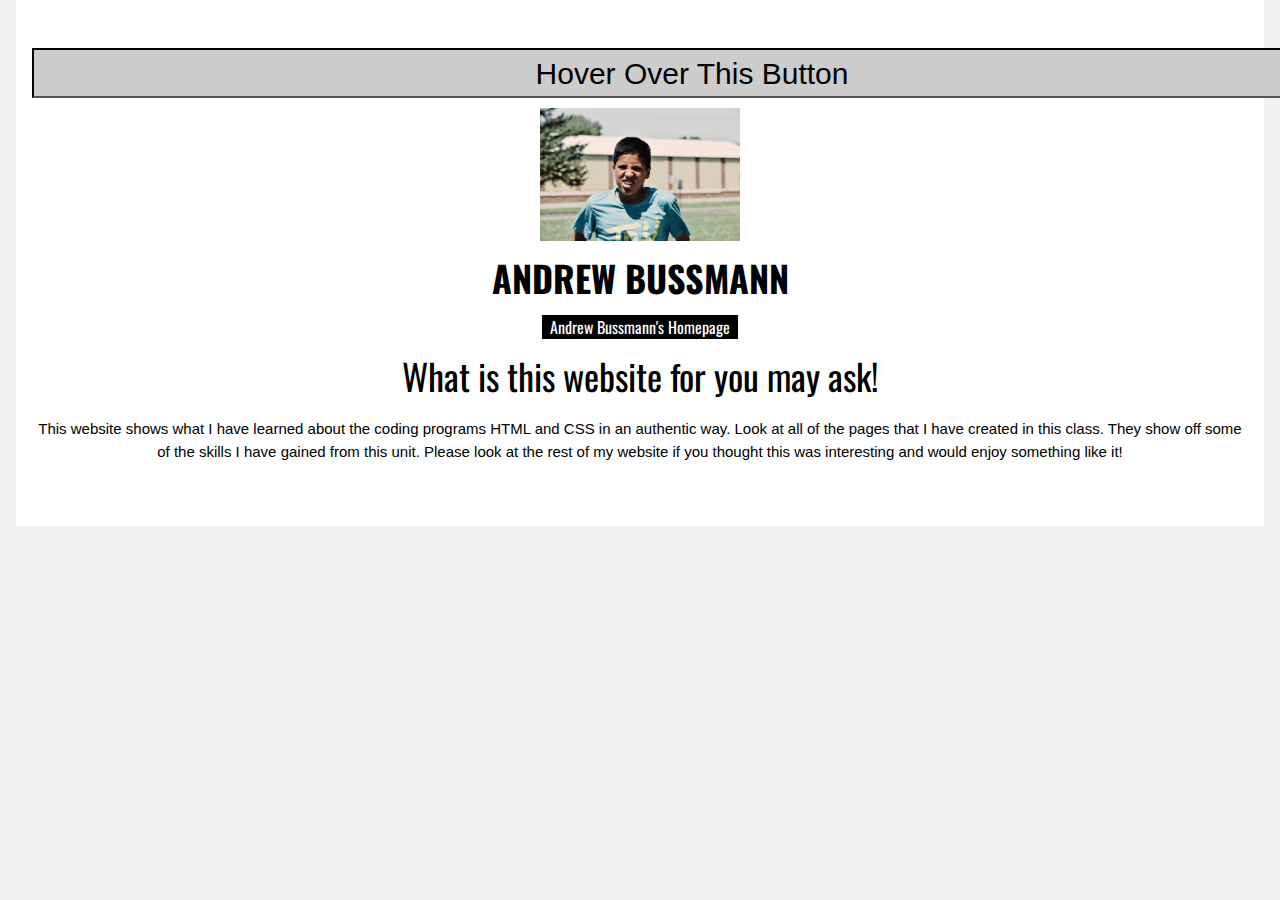
<file: index.html>
<!DOCTYPE html>
<html>
<title>Andrew Bussmann</title>
    
    
    
    <meta name="viewport" content="width=device-width, initial-scale=1">
    <link rel="stylesheet" href="https://www.w3schools.com/w3css/4/w3.css">
    
    
    
    
    
    
    
    
    
<meta charset="UTF-8">
<link rel="stylesheet" href="style.css">
<meta name="viewport" content="width=device-width, initial-scale=1">
<link rel="stylesheet" href="https://www.w3schools.com/lib/w3.css">
<link rel="stylesheet" href="https://fonts.googleapis.com/css?family=Oswald">
<link rel="stylesheet" href="https://fonts.googleapis.com/css?family=Open Sans">
<link rel="stylesheet" href="https://cdnjs.cloudflare.com/ajax/libs/font-awesome/4.7.0/css/font-awesome.min.css">
<style>
    h1,
    h2,
    h3,
    h4,
    h5,
    h6 {
        font-family: "Oswald"
    }
</style>

<body class="w3-light-grey">
    <div class="w3-container w3-center w3-animate-bottom">
    <div class="w3-content" style="max-width:1600px">
        <header class="w3-container w3-center w3-padding-48 w3-white">
           <div class="dropdown">
                <button class="dropbtn">Hover Over This Button</button>
                <div class="dropdown-content">
                    <a href="https://andrewbussmann.github.io/abussmannPortfolio/hobbies.html">Hobbies</a>
                    <a href="https://andrewbussmann.github.io/abussmannPortfolio/projects.html">Projects</a>
                    <a href="https://andrewbussmann.github.io/abussmannPortfolio/pug.html">Dog</a>
                </div>
            </div>
            <h1 class="w3-xxxlarge">
                <style>

                </style>
                <img src="front.JPG" width="200">
                <h1><b>ANDREW BUSSMANN</b></h1>
                <h6><span class="w3-tag">Andrew Bussmann's Homepage</span></h6>
                <div class="w3-justify">
                    <h1>What is this website for you may ask!</h1>
                    <p> This website shows what I have learned about the coding programs HTML and CSS in an authentic way. Look at all of the pages that I have created in this class. They show off some of the skills I have gained from this unit. Please look
                        at the rest of my website if you thought this was interesting and would enjoy something like it!</p>
                    <style>
                        .dropbtn {
                            background-color: #CCCCCC;
                            color: black;
                            width: 1320px;
                            height: 50px;
                            font-size: 30px;
                            border-style: inset;
                            cursor: pointer;
                        }
                        
                        .dropdown {
                            position: center;
                            display: inline-block;
                        }
                        
                        .dropdown-content {
                            display: none;
                            position: center;
                            background-color: #CCCCCC;
                            min-width: 1320px;
                            box-shadow: 0px 8px 16px 0px rgba(0, 0, 0, 0.2);
                            z-index: 1;
                        }
                        
                        .dropdown-content a {
                            color: black;
                            padding: 5px 5px;
                            text-decoration: none;
                            display: block;
                        }
                        
                        .dropdown-content a:hover {
                            background-color: #A9A9A9
                        }
                        
                        .dropdown:hover .dropdown-content {
                            display: block;
                        }
                        
                        .dropdown:hover .dropbtn {
                            background-color: #A9A9A9;
                        }
                        
                        <br><style><body><h6><span class="w3-tag">Want To Know More?</span></h6><style>span {
                            width: 220px;
                            height: 25px;
                        }
                    </style>


</body>

</html>
</file>
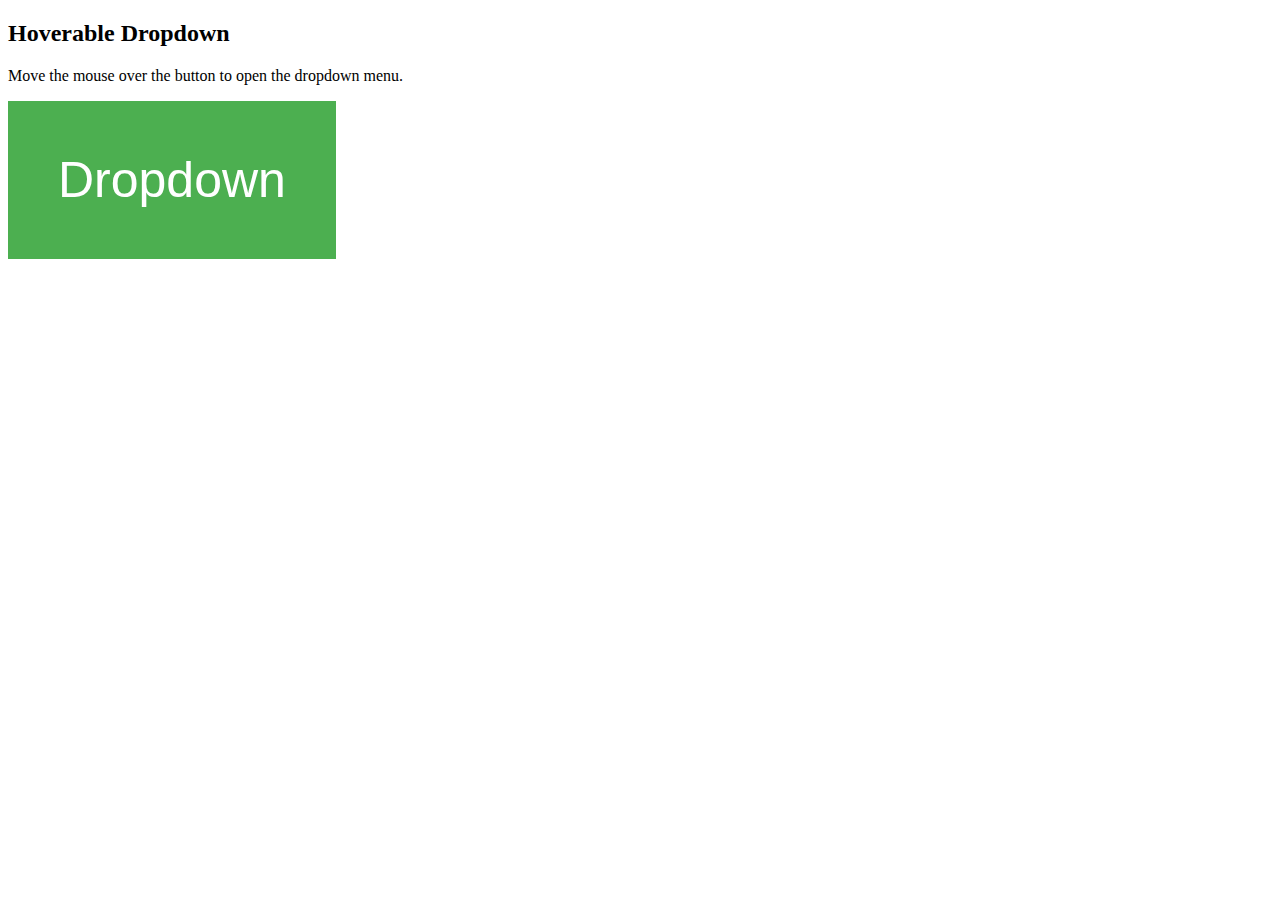
<file: About.html>
<!DOCTYPE html>
<html>
<head>
<style>
.dropbtn {
    background-color: #4CAF50;
    color: white;
    padding: 50px;
    font-size: 50px;
    border: none;
    cursor: pointer;
}

.dropdown {
    position: middle;
    display: inline-block;
}

.dropdown-content {
    display: none;
    position: absolute;
    background-color: #f9f9f9;
    min-width: 160px;
    box-shadow: 0px 8px 16px 0px rgba(0,0,0,0.2);
    z-index: 1;
}

.dropdown-content a {
    color: black;
    padding: 12px 16px;
    text-decoration: none;
    display: block;
}

.dropdown-content a:hover {background-color: #f1f1f1}

.dropdown:hover .dropdown-content {
    display: block;
}

.dropdown:hover .dropbtn {
    background-color: #3e8e41;
}
</style>
</head>
<body>

<h2>Hoverable Dropdown</h2>
<p>Move the mouse over the button to open the dropdown menu.</p>

<div class="dropdown">
  <button class="dropbtn">Dropdown</button>
  <div class="dropdown-content">
    <a href="#">Link 1</a>
    <a href="#">Link 2</a>
    <a href="#">Link 3</a>
  </div>
</div>

</body>
</html>
</file>
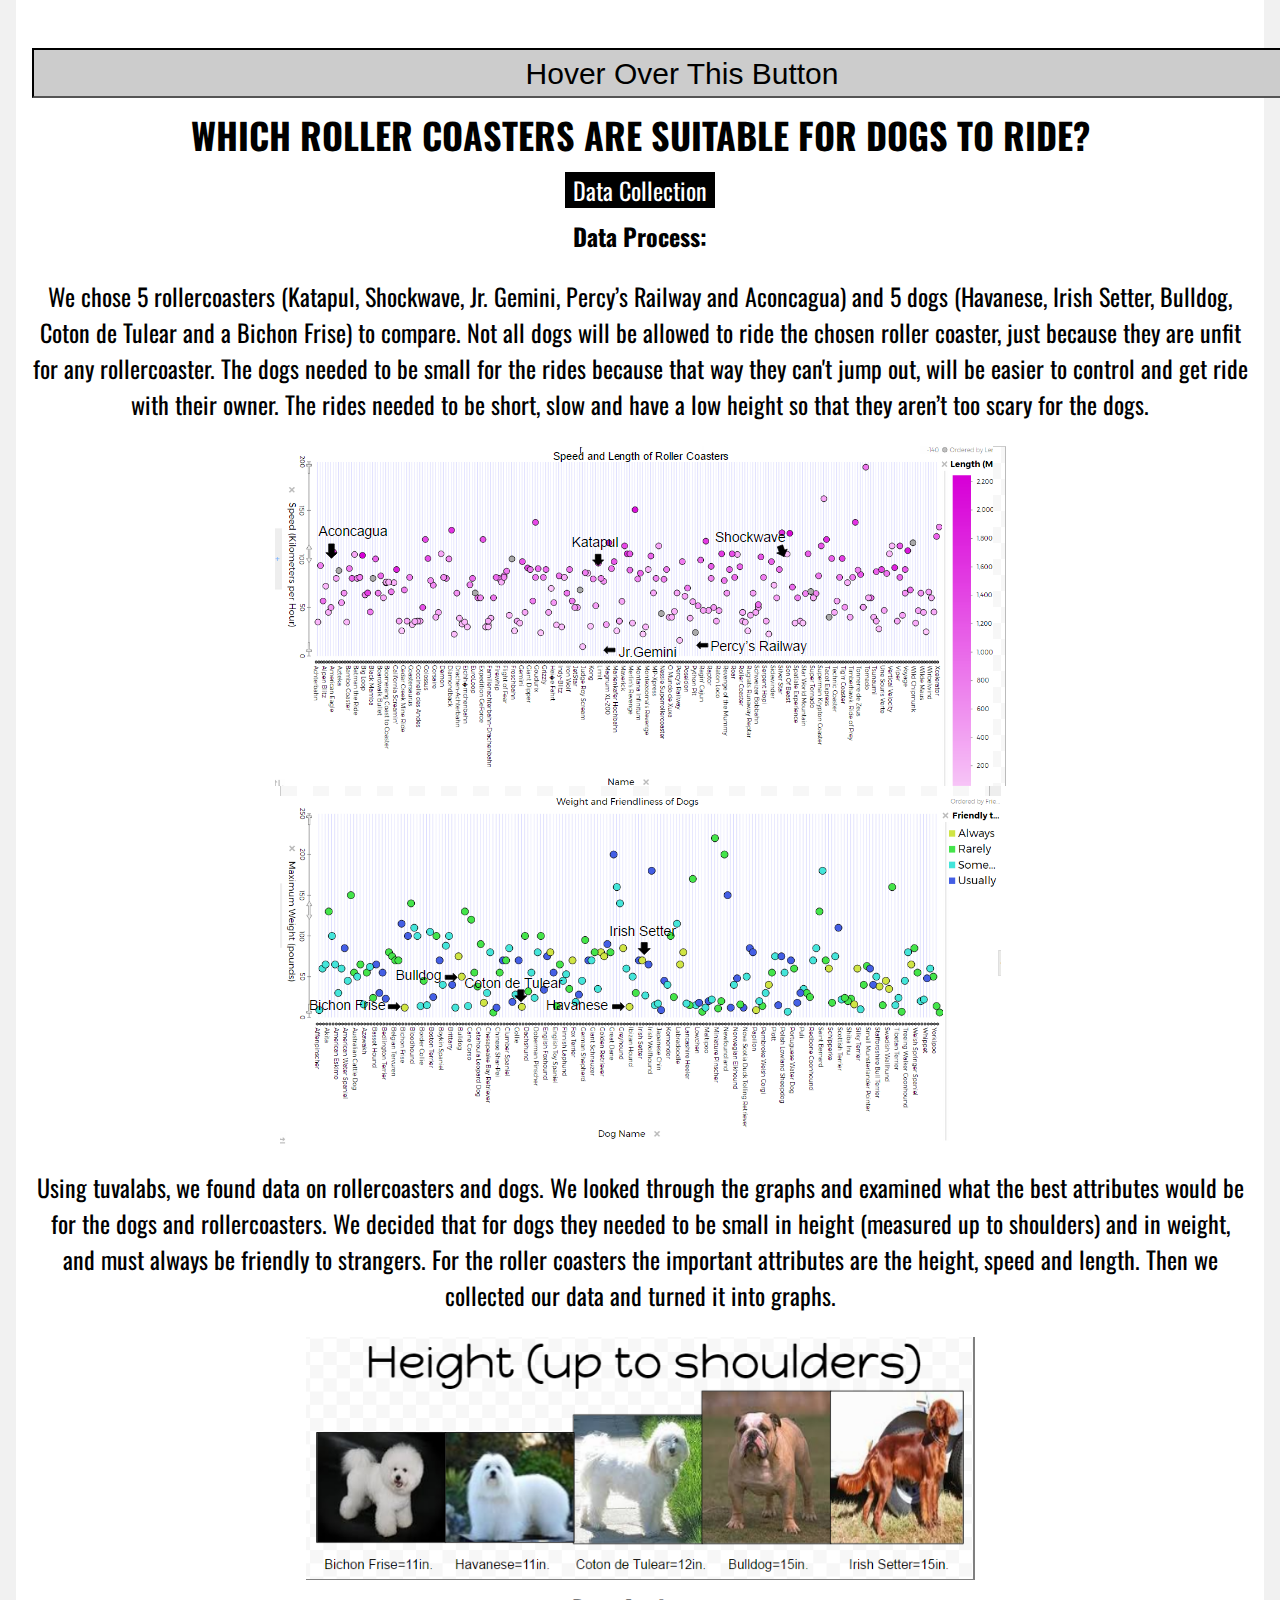
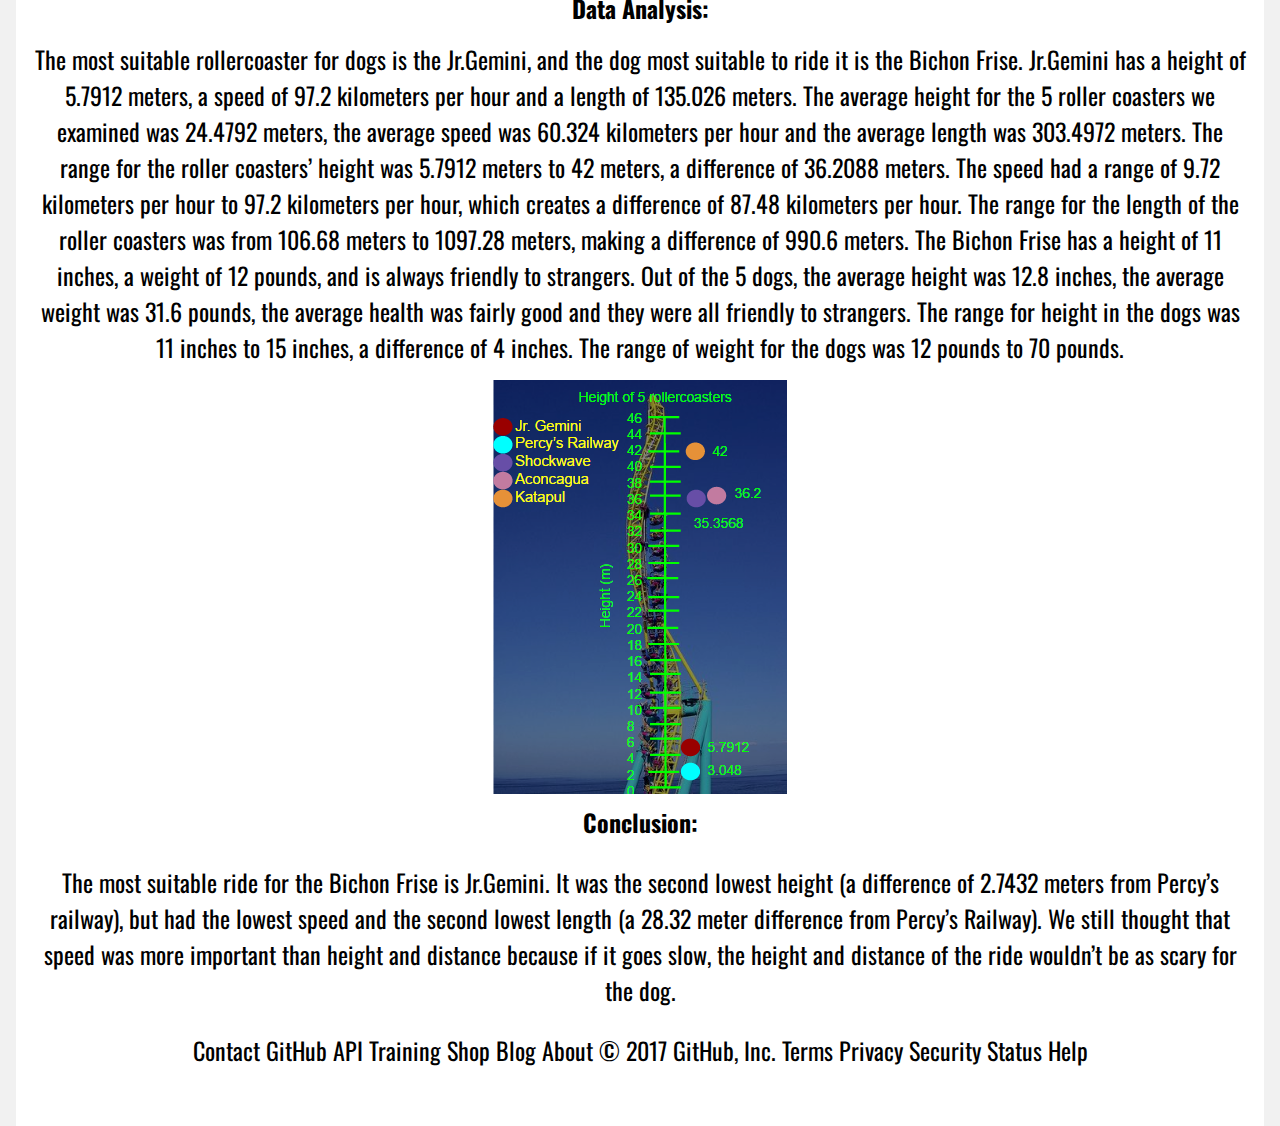
<file: dogcoaster.html>
<!DOCTYPE>
<html>
<head>



 <link rel="stylesheet"href="https://abussmann.github.io/abussmannPortfolio/style.css">
   
 <title> Dogs and Roller Coasters </title>
     <meta name="viewport" content="width=device-width, initial-scale=1">
<link rel="stylesheet" href="https://www.w3schools.com/w3css/4/w3.css">
<meta charset="UTF-8">
<link rel="stylesheet" href="style.css">
<meta name="viewport" content="width=device-width, initial-scale=1">
<link rel="stylesheet" href="https://www.w3schools.com/lib/w3.css">
<link rel="stylesheet" href="https://fonts.googleapis.com/css?family=Oswald">
<link rel="stylesheet" href="https://fonts.googleapis.com/css?family=Open Sans">
<link rel="stylesheet" href="https://cdnjs.cloudflare.com/ajax/libs/font-awesome/4.7.0/css/font-awesome.min.css">
 <style>
    h1,
    h2,
    h3,
    h4,
    h5,
    h6 {
        font-family: "Oswald"
    }
</style>

<body class="w3-light-grey">
    <div class="w3-container w3-center w3-animate-bottom">
    <div class="w3-content" style="max-width:1600px">
        <header class="w3-container w3-center w3-padding-48 w3-white">
           <div class="dropdown">
                <button class="dropbtn">Hover Over This Button</button>
                <div class="dropdown-content">
                  <a href="https://andrewbussmann.github.io/abussmannPortfolio/">Home</a>
                    <a href="https://andrewbussmann.github.io/abussmannPortfolio/hobbies.html">Hobbies</a>
                    <a href="https://andrewbussmann.github.io/abussmannPortfolio/projects.html">Projects</a>
                    <a href="https://andrewbussmann.github.io/abussmannPortfolio/pug.html">Dog</a>
                </div>
            </div>
            <h1 class="w3-xxxlarge">
                <style>

.dropbtn {
background-color: #CCCCCC;
color: black;
width: 1300px;
height: 50px;
font-size: 30px;
border-style: inset;
cursor: pointer;
}
.dropdown {
position: middle;
display: inline-block;
}
.dropdown-content {
display: none;
position: middle;
background-color: #CCCCCC;
min-width: 1300px;
box-shadow: 0px 8px 16px 0px rgba(0,0,0,0.2);
z-index: 1;
}
.dropdown-content a {
color: black;
padding: 5px 5px;
text-decoration: none;
display: block;
}
.dropdown-content a:hover {background-color: #A9A9A9}
.dropdown:hover .dropdown-content {
display: block;
}
.dropdown:hover .dropbtn {
background-color: #A9A9A9;
}
                </style>
 
 <h1><strong> WHICH ROLLER COASTERS ARE SUITABLE FOR DOGS TO RIDE?</strong> </h1>
 <h3><span class="w3-tag">Data Collection</span> <h3>
  


 
  <h3> <b>Data Process: </b><h3>
<p>We chose 5 rollercoasters (Katapul, Shockwave, Jr. Gemini, Percy’s Railway and Aconcagua) and 5 dogs (Havanese, Irish Setter, Bulldog, Coton de Tulear and a Bichon Frise) to compare. Not all dogs will be allowed to ride the chosen roller coaster, just because they are unfit for any rollercoaster. The dogs needed to be small for the rides because that way they can't jump out, will be easier to control and get ride with their owner. The rides needed to be short, slow and have a low height so that they aren’t too scary for the dogs.</p>
 <img src="length.PNG">
 <img src="roller.PNG">

 
  <p>Using tuvalabs, we found data on rollercoasters and dogs. We looked through the graphs and examined what the best attributes would be for the dogs and rollercoasters. We decided that for dogs they needed to be small in height (measured up to shoulders) and in weight, and must always be friendly to strangers. For the roller coasters the important attributes are the height, speed and length. Then we collected our data and turned it into graphs.</p>
   <img src="dogs.PNG">
   <h3> <b>Data Analysis:</b> </h3>
<p><h3>The most suitable rollercoaster for dogs is the Jr.Gemini, and the dog most suitable to ride it is the Bichon Frise. Jr.Gemini has a height of 5.7912 meters, a speed of 97.2 kilometers per hour and a length of 135.026 meters. The average height for the 5 roller coasters we examined was 24.4792 meters, the average speed was 60.324 kilometers per hour and the average length was 303.4972 meters. The range for the roller coasters’ height was 5.7912 meters to 42 meters, a difference of 36.2088 meters. The speed had a range of 9.72 kilometers per hour to 97.2 kilometers per hour, which creates a difference of 87.48 kilometers per hour. The range for the length of the roller coasters was from 106.68 meters to 1097.28 meters, making a difference of 990.6 meters. The Bichon Frise has a height of 11 inches, a weight of 12 pounds, and is always friendly to strangers. Out of the 5 dogs, the average height was 12.8 inches, the average weight was 31.6 pounds, the average health was fairly good and they were all friendly to strangers. The range for height in the dogs was 11 inches to 15 inches, a difference of 4 inches. The range of weight for the dogs was 12 pounds to 70 pounds.</h3></p>
 <img src="hieght.PNG">

 <h3> <b>Conclusion: </b><h3>
  	<p> The most suitable ride for the Bichon Frise is Jr.Gemini. It was the second lowest height (a difference of 2.7432 meters from Percy’s railway), but had the lowest speed and the second lowest length (a 28.32 meter difference from Percy’s Railway). We still thought that speed was more important than height and distance because if it goes slow, the height and distance of the ride wouldn’t be as scary for the dog. </p>

  </head>
 <body>
 </body>
 </html>
 

Contact GitHub API Training Shop Blog About
© 2017 GitHub, Inc. Terms Privacy Security Status Help
</file>
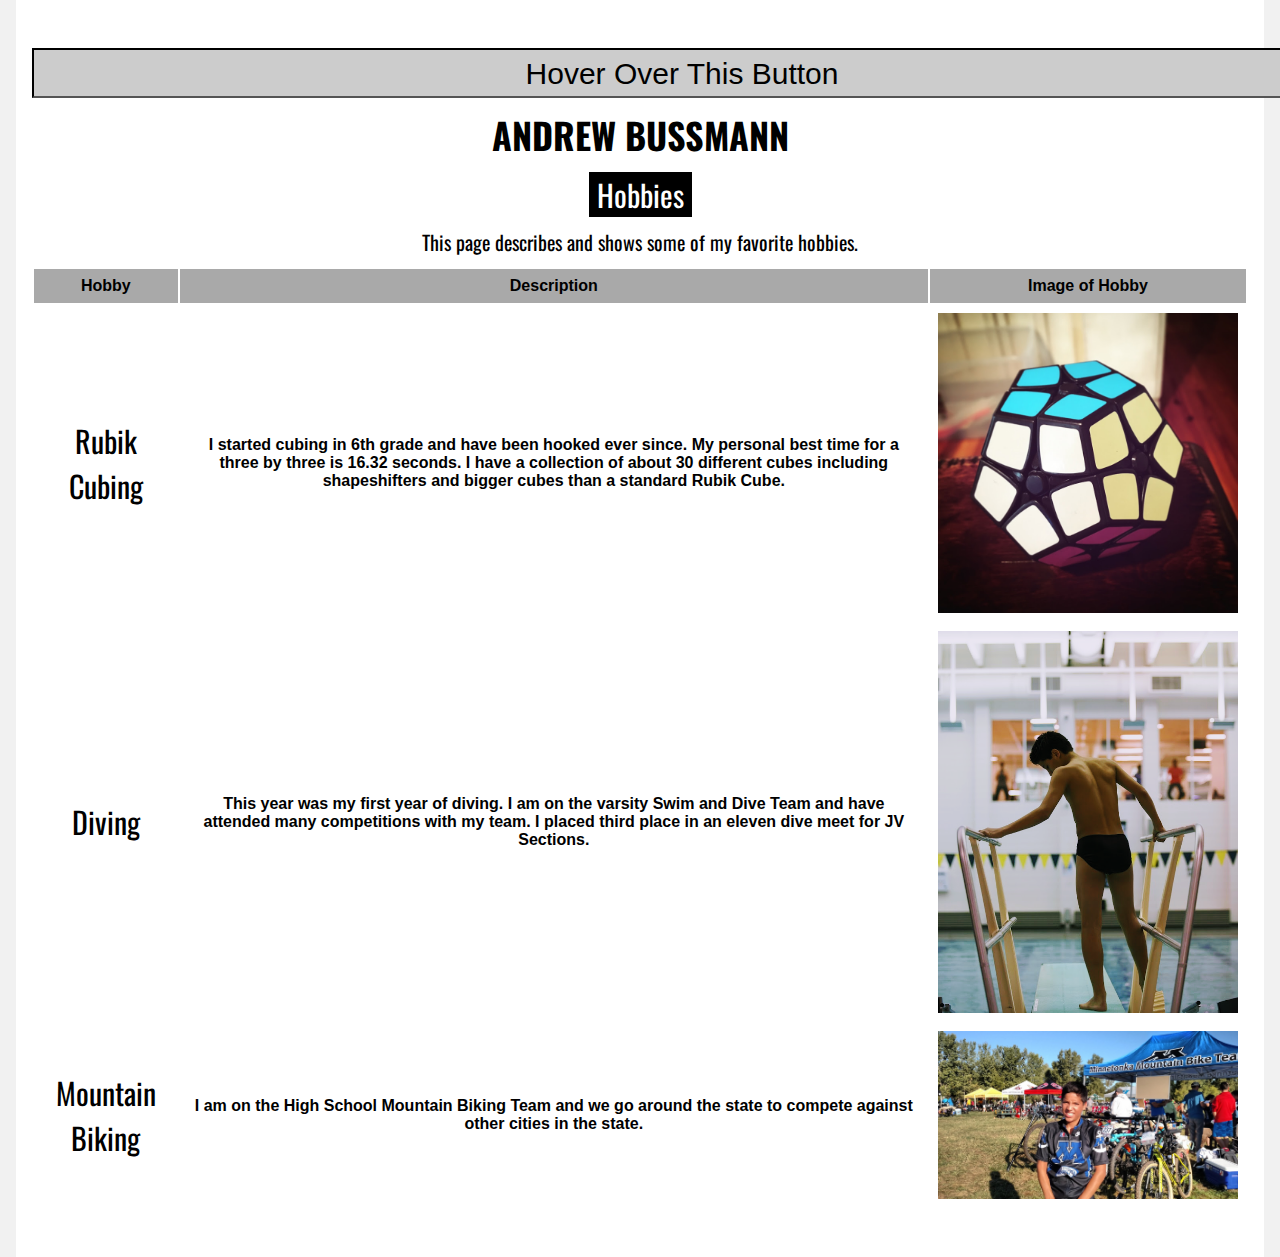
<file: hobbies.html>
<!DOCTYPE>
<html>
<title>Andrew Bussmann</title>
  <meta name="viewport" content="width=device-width, initial-scale=1">
<link rel="stylesheet" href="https://www.w3schools.com/w3css/4/w3.css">
<meta charset="UTF-8">
<link rel="stylesheet" href="style.css">
<meta name="viewport" content="width=device-width, initial-scale=1">
<link rel="stylesheet" href="https://www.w3schools.com/lib/w3.css">
<link rel="stylesheet" href="https://fonts.googleapis.com/css?family=Oswald">
<link rel="stylesheet" href="https://fonts.googleapis.com/css?family=Open Sans">
<link rel="stylesheet" href="https://cdnjs.cloudflare.com/ajax/libs/font-awesome/4.7.0/css/font-awesome.min.css">
<style>
h1,h2,h3,h4,h5,h6 {font-family: "Oswald"}
</style>
<body class="w3-light-grey">
  <div class="w3-container w3-center w3-animate-top">
<div class="w3-content" style="max-width:1600px">
<header class="w3-container w3-center w3-padding-48 w3-white">
<div class="dropdown">
<button class="dropbtn">Hover Over This Button</button>
<div class="dropdown-content">
<a href="https://andrewbussmann.github.io/abussmannPortfolio/">Home</a>
<a href="https://andrewbussmann.github.io/abussmannPortfolio/projects.html">Projects</a>
<a href="https://andrewbussmann.github.io/abussmannPortfolio/pug.html">Dog</a>
</div>
</div>
<h1 class="w3-xxxlarge"><style>
</style><h1><b>ANDREW BUSSMANN</b></h1>
<h2><span class="w3-tag">Hobbies</span></h2>
<h4>This page describes and shows some of my favorite hobbies.</h4>
<style>
.dropbtn {
background-color: #CCCCCC;
color: black;
width: 1300px;
height: 50px;
font-size: 30px;
border-style: inset;
cursor: pointer;
}
.dropdown {
position: middle;
display: inline-block;
}
.dropdown-content {
display: none;
position: middle;
background-color: #CCCCCC;
min-width: 1300px;
box-shadow: 0px 8px 16px 0px rgba(0,0,0,0.2);
z-index: 1;
}
.dropdown-content a {
color: black;
padding: 5px 5px;
text-decoration: none;
display: block;
}
.dropdown-content a:hover {background-color: #A9A9A9}
.dropdown:hover .dropdown-content {
display: block;
}
.dropdown:hover .dropbtn {
background-color: #A9A9A9;
}
<br>
<style>
table {
border-collapse: collapse;
width: 100%;
}
th, td {
text-align: middle;
padding: 8px;
}
tr:nth-child(even){background-color: white}
th {
background-color: #A9A9A9;
color: black;
}
</style>
<body>
<table>
<tr>
<th>Hobby</th>
<th>Description</th>
<th>Image of Hobby</th>
</tr>
<tr>
<td><h2>Rubik Cubing</h2></td>
<td><p><strong>I started cubing in 6th grade and have been hooked ever since. My personal best time for a three by three is 16.32 seconds. I have a collection of about 30 different cubes including shapeshifters and bigger cubes than a standard Rubik Cube.</strong></p></td>
<td><img src="cube.JPG" width="300"> </td>
</tr>
<tr>
<td><h2>Diving</h2></td>
<td><p><strong>This year was my first year of diving. I am on the varsity Swim and Dive Team and have attended many competitions with my team. I placed third place in an eleven dive meet for JV Sections.</strong></p></td>
<td><img src="dive.PNG" width="300"> </td>
</tr>
<tr>
<td><h2>Mountain Biking</h2></td>
<td><p><strong>I am on the High School Mountain Biking Team and we go around the state to compete against other cities in the state.</strong></p></td>
<td><img src="mtn.jpg" width="300"> </td>
</tr>
</table>
</body>
</html>
</file>
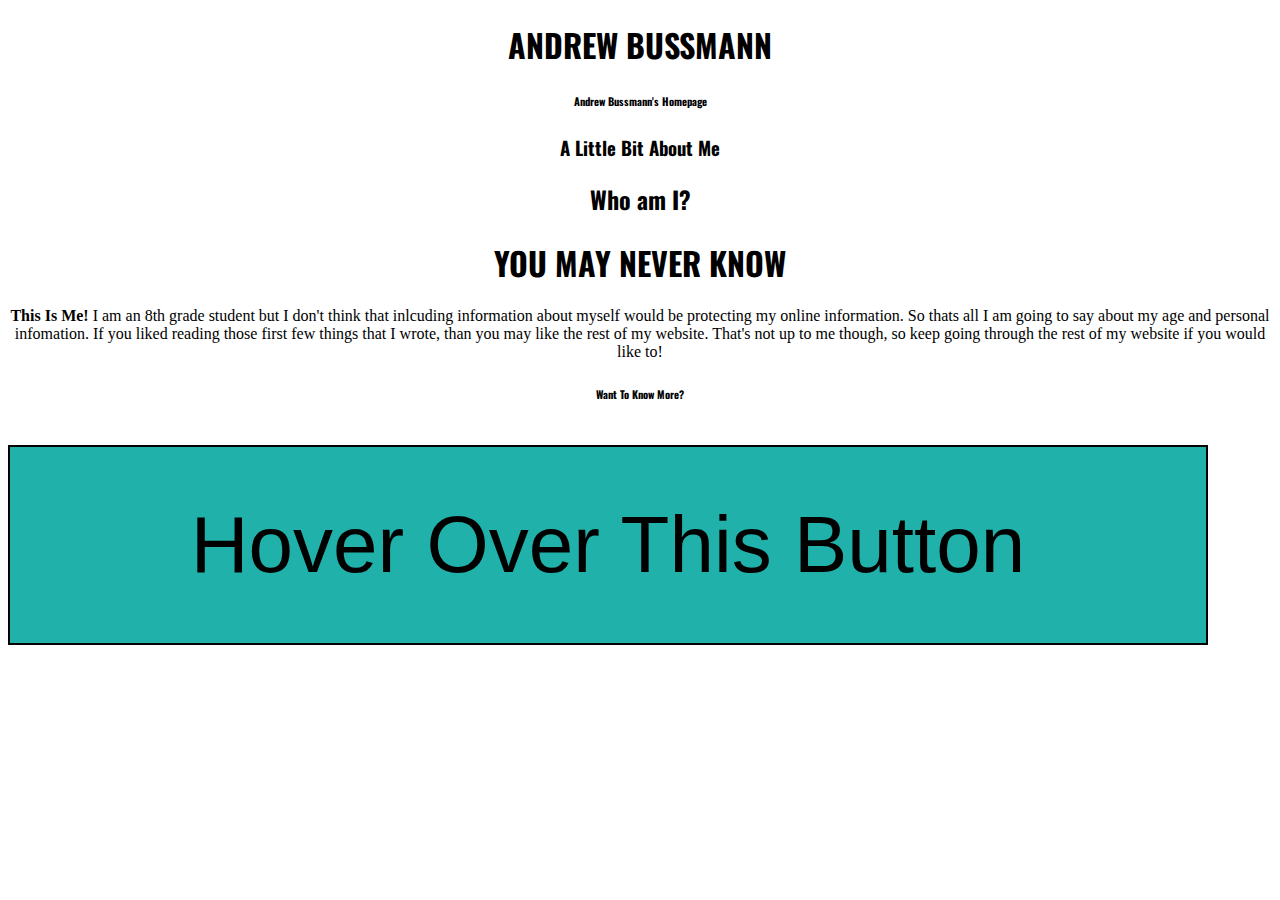
<file: Projects.html>
<!DOCTYPE html>
<html>
<title>Andrew Bussmann</title>
<meta charset="UTF-8">
<link rel="stylesheet" href="style.css">
  <meta name="viewport" content="width=device-width, initial-scale=1">
<link rel="stylesheet" href="https://www.w3schools.com/lib/w3.css">
<link rel="stylesheet" href="https://fonts.googleapis.com/css?family=Oswald">
<link rel="stylesheet" href="https://fonts.googleapis.com/css?family=Open Sans">
<link rel="stylesheet" href="https://cdnjs.cloudflare.com/ajax/libs/font-awesome/4.7.0/css/font-awesome.min.css">
<style>
h1,h2,h3,h4,h5,h6 {font-family: "Oswald"}
  </style>
<body class="w3-light-grey">
<div class="w3-content" style="max-width:1600px">
<header class="w3-container w3-center w3-padding-48 w3-white">
<h1 class="w3-xxxlarge"><style>
</style><h1><b>ANDREW BUSSMANN</b></h1>
<h6><span class="w3-tag">Andrew Bussmann's Homepage</span></h6>
<h3>A Little Bit About Me</h3>
  <h2>Who am I?</h2>
<div class="w3-justify">
  <h1>YOU MAY NEVER KNOW</h1>
<p><strong>This Is Me!</strong> I am an 8th grade student but I don't think that inlcuding 
          information about myself would be protecting my online information. So thats all I am going to say about my age and personal 
  infomation. If you liked reading those first few things that I wrote, than you may like the rest of my website. That's not up to me though, so keep going through the rest of my website if you would like to!
  </p>
 <style>
.dropbtn {
    background-color: #20B2AA;
    color: black;
    width: 1200px;
  height: 200px;
    font-size: 80px;
    border-style: solid;
    cursor: pointer;
}
.dropdown {
    position: middle;
    display: inline-block;
}
.dropdown-content {
    display: none;
    position: absolute;
    background-color: #20B2AA;
    min-width: 160px;
    box-shadow: 0px 8px 16px 0px rgba(0,0,0,0.2);
    z-index: 1;
}
.dropdown-content a {
    color: black;
    padding: 12px 16px;
    text-decoration: none;
    display: block;
}
.dropdown-content a:hover {background-color: #0000FF}
.dropdown:hover .dropdown-content {
    display: block;
}
.dropdown:hover .dropbtn {
    background-color: #20B2AA;
}
</style>
<body>
  <h6><span class="w3-tag">Want To Know More?</span></h6>
<style>
        span {
  width: 250px;
  height: 25px;
   } 
  </style>
  <br>

<div class="dropdown">
  <button class="dropbtn">Hover Over This Button</button>
  <div class="dropdown-content">
    <a href="https://andrewbussmann.github.io/abussmannPortfolio/About.html">About</a>
    <a href="#">Link 2</a>
    <a href="#">Link 3</a>
  </div>
</div>
</body>
</html>
</file>
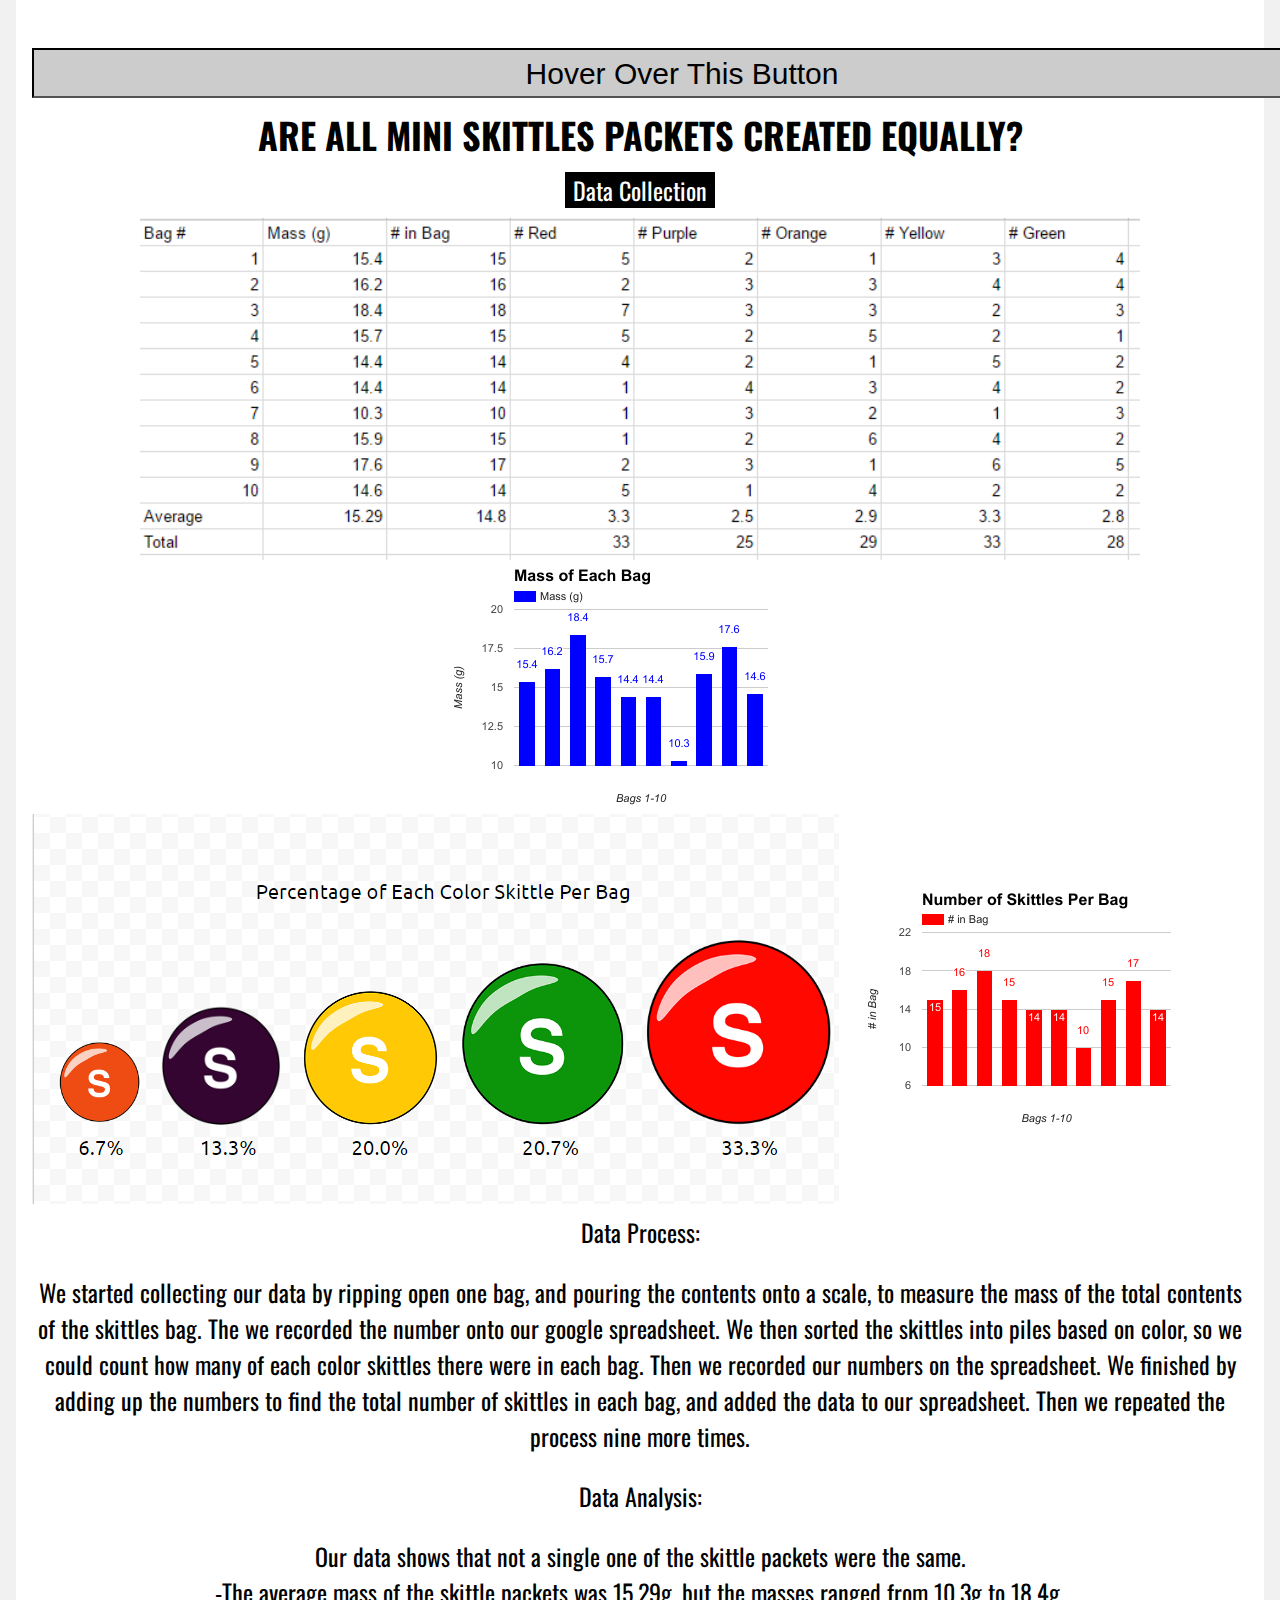
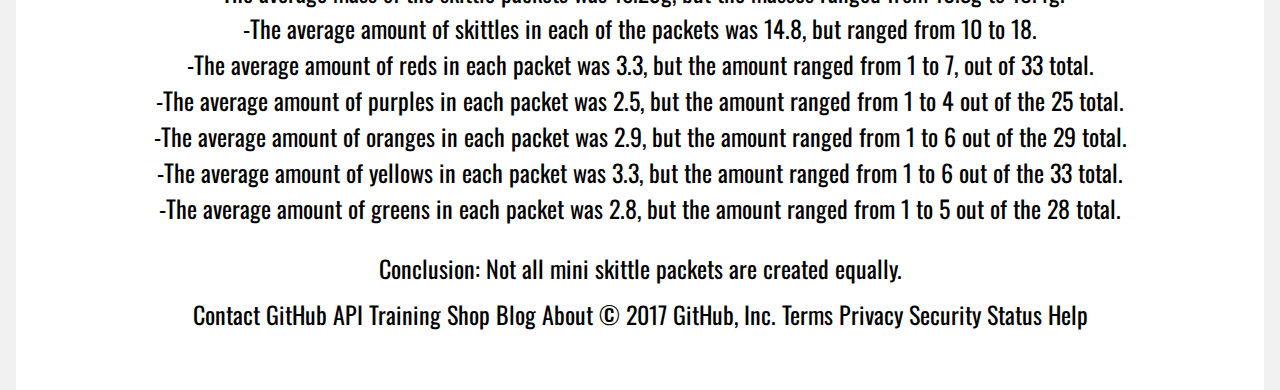
<file: SkittlesData.html>
<DOCTYPE!>
<html>
<head>

     <link rel="stylesheet" href="https://andrewbussmann.github.io/abussmannPortfolio/style.css">



 <title> Skittles Lab </title>
         <meta name="viewport" content="width=device-width, initial-scale=1">
<link rel="stylesheet" href="https://www.w3schools.com/w3css/4/w3.css">
<meta charset="UTF-8">
<link rel="stylesheet" href="style.css">
<meta name="viewport" content="width=device-width, initial-scale=1">
<link rel="stylesheet" href="https://www.w3schools.com/lib/w3.css">
<link rel="stylesheet" href="https://fonts.googleapis.com/css?family=Oswald">
<link rel="stylesheet" href="https://fonts.googleapis.com/css?family=Open Sans">
<link rel="stylesheet" href="https://cdnjs.cloudflare.com/ajax/libs/font-awesome/4.7.0/css/font-awesome.min.css">
     <style>
    h1,
    h2,
    h3,
    h4,
    h5,
    h6 {
        font-family: "Oswald"
    }
</style>
     <body class="w3-light-grey">
  <div class="w3-container w3-center w3-animate-top">
<div class="w3-content" style="max-width:1600px">
<header class="w3-container w3-center w3-padding-48 w3-white">
<div class="dropdown">
<button class="dropbtn">Hover Over This Button</button>
<div class="dropdown-content">
<a href="https://andrewbussmann.github.io/abussmannPortfolio/">Home</a>
     <a href="https://andrewbussmann.github.io/abussmannPortfolio/hobbies.html">Hobbies</a>
<a href="https://andrewbussmann.github.io/abussmannPortfolio/projects.html">Projects</a>
<a href="https://andrewbussmann.github.io/abussmannPortfolio/pug.html">Dog</a>
</div>
</div>
<h1 class="w3-xxxlarge"><style>
</style>
     <h1><b> ARE ALL MINI SKITTLES PACKETS CREATED EQUALLY? </b> </h1>
     <h3> <span class="w3-tag">Data Collection </span> <h3>
          <style>
.dropbtn {
background-color: #CCCCCC;
color: black;
width: 1300px;
height: 50px;
font-size: 30px;
border-style: inset;
cursor: pointer;
}
.dropdown {
position: middle;
display: inline-block;
}
.dropdown-content {
display: none;
position: middle;
background-color: #CCCCCC;
min-width: 1300px;
box-shadow: 0px 8px 16px 0px rgba(0,0,0,0.2);
z-index: 1;
}
.dropdown-content a {
color: black;
padding: 5px 5px;
text-decoration: none;
display: block;
}
.dropdown-content a:hover {background-color: #A9A9A9}
.dropdown:hover .dropdown-content {
display: block;
}
.dropdown:hover .dropbtn {
background-color: #A9A9A9;
}
<br>
<style>
table {
border-collapse: collapse;
width: 100%;
}
th, td {
text-align: middle;
padding: 8px;
}
tr:nth-child(even){background-color: white}
th {
background-color: #A9A9A9;
color: black;
}
</style>
 <img src="dog.PNG" alt="Data" width="1000">
 <img src="image (1).png" alt="Graph 1">
 <img src="skit.PNG" alt="Graph 2">
 <img src="image (3).png" alt="Graph 3">
  <h3> Data Process: <h3>
   <p> We started collecting our data by ripping open one bag, and pouring the contents onto a scale, to measure the mass of the total contents of the skittles bag. The we recorded the number onto our google spreadsheet. We then sorted the skittles into piles based on color, so we could count how many of each color skittles there were in each bag. Then we recorded our numbers on the spreadsheet. We finished by adding up the numbers to find the total number of skittles in each bag, and added the data to our spreadsheet. Then we repeated the process nine more times.
</p>
 <h3> Data Analysis: <h3>
  <p> Our data shows that not a single one of the skittle packets were the same. <br>
   -The average mass of the skittle packets was 15.29g, but the masses ranged from 10.3g to 18.4g. <br>
   -The average amount of skittles in each of the packets was 14.8, but ranged from 10 to 18. <br>
   -The average amount of reds in each packet was 3.3, but the amount ranged from 1 to 7, out of 33 total. <br>
   -The average amount of purples in each packet was 2.5, but the amount ranged from 1 to 4 out of the 25 total. <br>
   -The average amount of oranges in each packet was 2.9, but the amount ranged from 1 to 6 out of the 29 total. <br>
   -The average amount of yellows in each packet was 3.3, but the amount ranged from 1 to 6 out of the 33 total. <br>
   -The average amount of greens in each packet was 2.8, but the amount ranged from 1 to 5 out of the 28 total. </p>
 <h3> Conclusion: Not all mini skittle packets are created equally.<h3>
  </head>
 <body>
 </body>
 </html>
 
Contact GitHub API Training Shop Blog About
© 2017 GitHub, Inc. Terms Privacy Security Status Help
</file>
<file: style.css>
h1{text-align: center}
h3{text-align: center}
h2{text-align: center}
p{text-align: center}
h6{text-align: center}
span {text-align: center}
.dropbtn {
  text-align: center
}
.dropdown {
  text-align: center
}
</file>
